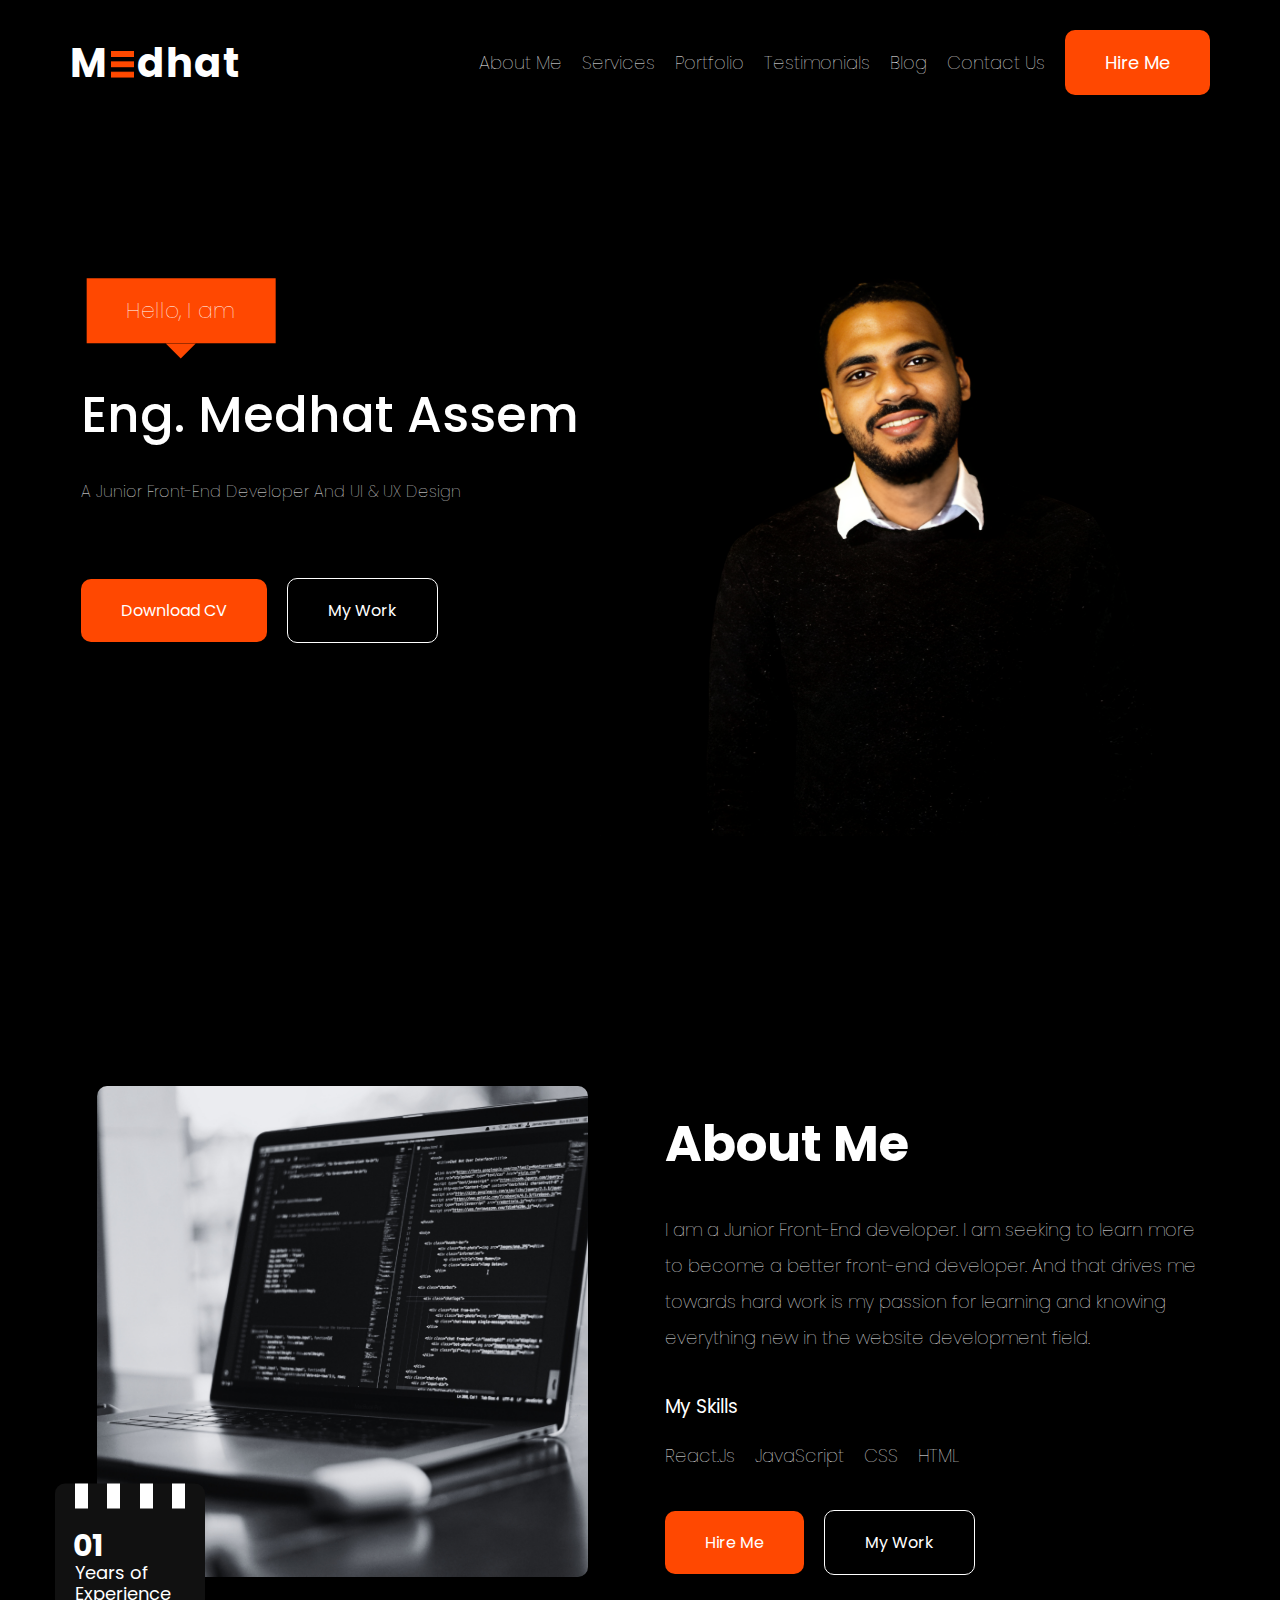
<file: index.html>
<!DOCTYPE html>
<html lang="en">

<head>
    <meta charset="UTF-8">
    <meta name="viewport" content="width=device-width, initial-scale=1.0">
    <!-- Web-Site Logo -->
    <link rel="icon" type="image/x-icon" href="./public/images/webLogo.png">
    <!--Normalize Style-->
    <link rel="stylesheet" href="./public/styles/normalize.css">
    <!--Main Style-->
    <link rel="stylesheet" href="./public/styles/main.css">
    <!-- Google Fonts -->
    <link rel="preconnect" href="https://fonts.googleapis.com">
    <link rel="preconnect" href="https://fonts.gstatic.com" crossorigin>
    <link
        href="https://fonts.googleapis.com/css2?family=Poppins:ital,wght@0,100;0,200;0,300;0,400;0,500;0,600;0,700;0,800;0,900;1,100;1,200;1,300;1,400;1,500;1,600;1,700;1,800;1,900&display=swap"
        rel="stylesheet">
    <!-- Font Awesome CDN -->
    <link rel="stylesheet" href="https://cdnjs.cloudflare.com/ajax/libs/font-awesome/6.5.1/css/all.min.css"
        integrity="sha512-DTOQO9RWCH3ppGqcWaEA1BIZOC6xxalwEsw9c2QQeAIftl+Vegovlnee1c9QX4TctnWMn13TZye+giMm8e2LwA=="
        crossorigin="anonymous" referrerpolicy="no-referrer" />
    <title>Medhat</title>
</head>

<body>
    <header>
        <div class="container">
            <div class="nav_bar">
                <div class="logo">M<img src="./public/images/webLogo.png" alt="E" class="logo_img"><span>dhat</span>
                </div>
                <ul>
                    <li><a href="#about_me">About Me</a></li>
                    <li> <a href="#services">Services</a></li>
                    <li> <a href="#portfolio">Portfolio</a></li>
                    <li> <a href="#testimonials">Testimonials</a></li>
                    <li><a href="#blog">Blog</a></li>
                    <li> <a href="#contact_us">Contact Us</a></li>
                    <li> <a href="#hire_me" class="btn">Hire Me</a></li>
                </ul>
                <div class="hamburger_menu">
                    <i class="fa-solid fa-ellipsis-vertical"></i>
                </div>
            </div>
        </div>
    </header>

    <div class="side_navbar">
        <ul>
            <li><a href="#about_me">About Me</a></li>
            <li> <a href="#services">Services</a></li>
            <li> <a href="#portfolio">Portfolio</a></li>
            <li> <a href="#testimonials">Testimonials</a></li>
            <li><a href="#blog">Blog</a></li>
            <li> <a href="#contact_us">Contact Us</a></li>
            <li> <a href="#hire_me" class="btn">Hire Me</a></li>
        </ul>
    </div>
    <!-- Start Landscape -->
    <section class="landscape">
        <div class="container">
            <div class="content">
                <h1>Eng. Medhat Assem</h1>
                <p>A Junior Front-End Developer And UI & UX Design</p>
                <ul>
                    <li><a href="https://drive.google.com/file/d/12iClMnddgRqPfW2Bzve8DIu1dmRDpLok/view"
                            target="_blank">Download CV</a>
                    </li>
                    <li><a href="#my_work">My Work</a></li>
                </ul>
            </div>

            <img src="./public/images/Profile.png" alt="medhat image">

        </div>
    </section>
    <!-- End Landscape -->
    <!-- Start AboutMe -->
    <section id="about_me">
        <div class="container">
            <div class="images">
                <img src="./public/images/about_me_img.png" alt="Mac-Book image">
                <div class="square">
                    <div class="shapes">
                        <div></div>
                        <div></div>
                        <div></div>
                        <div></div>
                    </div>
                    <h2>01</h2>
                    <p>Years of Experience</p>
                </div>
            </div>
            <div class="content">
                <h2>About Me</h2>
                <p>I am a Junior Front-End developer. I am seeking to learn more to become a better
                    front-end developer.
                    And that drives me towards hard work is my passion for learning and knowing everything new in the
                    website development field.</p>
                <h3>My Skills</h3>
                <div class="skill">
                    <p>React.Js</p>
                    <p>JavaScript</p>
                    <p>CSS</p>
                    <p>HTML</p>
                </div>

                <ul>
                    <li><a href="#hire_me">Hire Me</a>
                    </li>
                    <li><a href="#my_work">My Work</a></li>
                </ul>
            </div>
        </div>
    </section>
    <!-- End AboutMe -->
    <script src="main.js"></script>
</body>

</html>
</file>
<file: public/styles/main.css>
/* Start Variables */
:root {
  --main-color: #ff4801;
  --section-padding: 100px;
}
/* End Variables */

/* Start Global Rules */
* {
  box-sizing: border-box;
  -webkit-box-sizing: border-box;
  -moz-box-sizing: border-box;
  -moz-box-sizing: border-box;
  margin: 0;
  padding: 0;
}

html {
  scroll-behavior: smooth;
}

ul {
  list-style: none;
}

a {
  text-decoration: none;
  color: inherit;
}

body {
  font-family: "Cairo", sans-serif;
  background-color: black;
  font-family: "Poppins", sans-serif;
  color: white;
}

.container {
  padding-left: 15px;
  padding-right: 15px;
  margin-left: auto;
  margin-right: auto;
  /* min-height: 97px; */
}

/* Small */
@media (min-width: 768px) {
  .container {
    width: 750px;
  }
}

/* Medium */
@media (min-width: 992px) {
  .container {
    width: 970px;
  }
}

/* Large */
@media (min-width: 1200px) {
  .container {
    width: 1170px;
  }
}

/* End Global Variables */

/* Start Header */

header {
  z-index: 999;
}

@media (max-width: 767px) {
  header {
    position: relative;
  }
}
header .nav_bar {
  margin-top: 40px;
  display: flex;
  justify-content: space-between;
  align-items: center;
}

header .nav_bar .logo {
  font-size: 40px;
  letter-spacing: 2px;
  font-weight: bold;
}
@media (max-width: 991px) {
  header .nav_bar .logo {
    font-size: 25px;
  }
}

@media (max-width: 767px) {
  header .nav_bar .logo {
    font-size: 35px;
  }
}
header .nav_bar .logo .logo_img {
  width: 23px;
  margin: 0px 3px -1px 3px;
}

@media (max-width: 991px) {
  header .nav_bar .logo .logo_img {
    width: 15px;
  }
}

@media (max-width: 767px) {
  header .nav_bar .logo .logo_img {
    width: 20px;
  }
}

header .nav_bar ul,
.side_navbar ul {
  display: flex;
  gap: 20px;
  font-size: 18px;
}

@media (max-width: 991px) {
  header .nav_bar ul {
    gap: 20px;
    font-size: 12px;
  }
}

@media (max-width: 767px) {
  header .nav_bar ul {
    display: none;
  }
  .side_navbar ul {
    flex-direction: column;
    gap: 50px;
    text-align: center;
  }
}

header .nav_bar ul li a,
.side_navbar ul a {
  font-weight: lighter;
  position: relative;
}

header .nav_bar ul li .active {
  font-weight: normal;
}

header .nav_bar ul li .active::after {
  content: "";
  position: absolute;
  width: 120%;
  height: 100px;
  background-color: var(--main-color);
  left: 0;
  top: -50px;
  /* transform: translateY(-50%); */
  transform: translateX(-9%);
  z-index: -1;
}

@media (max-width: 991px) {
  header .nav_bar ul li .active::after {
    width: 120%;
    transform: translateX(-8%);
    height: 80px;
  }
}

header .nav_bar ul li .btn,
.side_navbar ul li .btn {
  background-color: #ff4801;
  padding: 20px 40px;
  border-radius: 10px;
  font-weight: normal;
}

.side_navbar ul li .btn {
  background-color: black;
}

.side_navbar {
  background-color: var(--main-color);
  width: 0;
  height: 80vh;
  position: absolute;
  /* right: 0px; */
  border-radius: 50px 0 0 50px;
  margin-top: 20px;
  display: flex;
  justify-content: center;
  align-items: center;
  transition: 0.5s;
  z-index: 99;
  display: none;
}

.side_navbar ul {
  opacity: 0;
}

@media (max-width: 767px) {
  .side_navbar {
    display: flex;
  }
}
header .hamburger_menu {
  display: none;
}
header .hamburger_menu i {
  color: var(--main-color);
  font-size: 20px;
}

@media (max-width: 767px) {
  header .hamburger_menu {
    display: block;
  }
}
/* End Header */
/* Start Landscape */
.landscape .container {
  display: flex;
  justify-content: space-around;
  align-items: center;
  height: 100vh;
}
.landscape .container .content {
  margin-bottom: 100px;
}
@media (max-width: 991px) {
  .landscape .container {
    flex-direction: column-reverse;
  }

  .landscape .container .content {
    width: 100%;
    text-align: center;
    display: flex;
    flex-direction: column;
    justify-content: center;
    align-items: center;
  }
}

@media (max-width: 767px) {
  .landscape .container {
    align-items: flex-start;
  }
}
.landscape .container h1 {
  font-weight: 500;
  font-size: 50px;
  margin-bottom: 40px;
  position: relative;
}

@media (max-width: 991px) {
  .landscape .container h1 {
    font-size: 30px;
    margin-bottom: 20px;
  }
}
.landscape .container h1::before {
  content: "Hello, I am";
  font-size: 22px;
  position: absolute;
  left: 0;
  top: 0;
  transform: translateX(3%) translateY(-165%);
  background-color: var(--main-color);
  padding: 20px 40px;
  font-weight: lighter;
}

@media (max-width: 991px) {
  .landscape .container h1::before {
    font-size: 16px;
    padding: 10px 20px;
    transform: translateX(35%) translateY(-165%);
  }
}
.landscape .container h1::after {
  content: "";
  position: absolute;
  width: 5px;
  top: -50%;
  margin-top: -11px;
  left: 0;
  transform: translateX(235%) rotate(-90deg);
  border-width: 15px;
  border-style: solid;
  border-color: transparent var(--main-color) transparent transparent;
}
.landscape .container p {
  font-weight: lighter;
}

@media (max-width: 1200px) {
  .landscape .container p {
    font-size: 12px;
  }
}
.landscape .container ul {
  display: flex;
  margin-top: 100px;
  gap: 20px;
  align-items: center;
}

@media (max-width: 767px) {
  .landscape .container ul {
    justify-content: center;
    align-items: center;
  }
}
.landscape .container ul li:first-child a {
  background: var(--main-color);
  padding: 20px 40px;
  border-radius: 10px;
}

.landscape .container ul li:last-child a {
  border: 1px solid white;
  padding: 20px 40px;
  border-radius: 10px;
}

@media (max-width: 1200px) {
  .landscape .container ul {
    margin-top: 50px;
  }

  .landscape .container ul li:first-child a,
  .landscape .container ul li:last-child a {
    padding: 15px 30px;
    font-size: 14px;
  }
}

.landscape .container img {
  width: 600px;
}

@media (max-width: 1200px) {
  .landscape .container img {
    width: 400px;
  }
}

@media (max-width: 767px) {
  .landscape .container img {
    width: 300px;
    margin: 0 auto;
  }
}
/* End Landscape */
/* Start AboutMe */
#about_me {
  padding-top: var(--section-padding);
  padding-bottom: var(--section-padding);
}
#about_me .container {
  display: flex;
  justify-content: center;
  align-items: center;
  margin: 0 auto;
  gap: 50px;
}

@media (max-width: 767px) {
  #about_me .container {
    flex-direction: column;
  }
}

#about_me .container .images {
  position: relative;
  flex: 1;
  text-align: center;
}

@media (max-width: 767px) {
  #about_me .container .images {
    display: none;
  }
}

#about_me .container .images img {
  width: 90%;
  border-radius: 10px;
}

#about_me .container .images .square {
  position: absolute;
  width: 150px;
  height: 150px;
  background-color: #111111;
  bottom: 0;
  left: 0;
  transform: translateX(-10%) translateY(35%);
  border-radius: 10px;
  display: flex;
  flex-direction: column;
}

#about_me .container .images .square .shapes {
  display: flex;
  justify-content: space-evenly;
}
#about_me .container .images .square .shapes div {
  background-color: white;
  width: 13px;
  height: 25px;
}

#about_me .container .images .square h2 {
  font-size: 30px;
  margin: 20px 0 0 18px;
  text-align: start;
}

#about_me .container .images .square p {
  margin: 0 0 0 20px;
  font-size: 18px;
  text-align: start;
}

#about_me .container .content h2 {
  font-size: 50px;
}

@media (max-width: 1200px) {
  #about_me .container .content h2 {
    font-size: 30px;
  }
}
#about_me .container .content p {
  font-size: 18px;
  font-weight: lighter;
  line-height: 2;
  margin: 20px 0;
}

@media (max-width: 1200px) {
  #about_me .container .content p {
    font-size: 14px;
    margin: 10px 0;
  }
}

#about_me .container .content {
  width: 50%;
  display: flex;
  flex-direction: column;
  justify-content: space-between;
  gap: 20px;
  flex: 1;
}

@media (max-width: 767px) {
  #about_me .container .content {
    width: 100%;
    text-align: center;
  }
}

#about_me .container .content ul {
  display: flex;
  gap: 20px;
  align-items: center;
  margin-top: 40px;
}

@media (max-width: 767px) {
  #about_me .container .content ul {
    margin: 0 auto;
    margin-top: 50px;
  }
}

#about_me .container .content ul li:first-child a,
#about_me .container .content ul li:last-child a {
  padding: 20px 40px;
  border-radius: 10px;
}

#about_me .container .content ul li:first-child a {
  background: var(--main-color);
}

#about_me .container .content ul li:last-child a {
  border: 1px solid white;
}

@media (max-width: 1200px) {
  #about_me .container .content ul li:first-child a,
  #about_me .container .content ul li:last-child a {
    padding: 15px 30px;
  }
}

#about_me .container .content h3 {
  font-weight: normal;
}

#about_me .container .content .skill {
  display: flex;
  gap: 20px;
  flex-wrap: wrap;
}

@media (max-width: 767px) {
  #about_me .container .content .skill {
    margin: 0 auto;
  }
}

#about_me .container .content .skill p {
  margin: 0;
}
/* End AboutMe */
</file>
